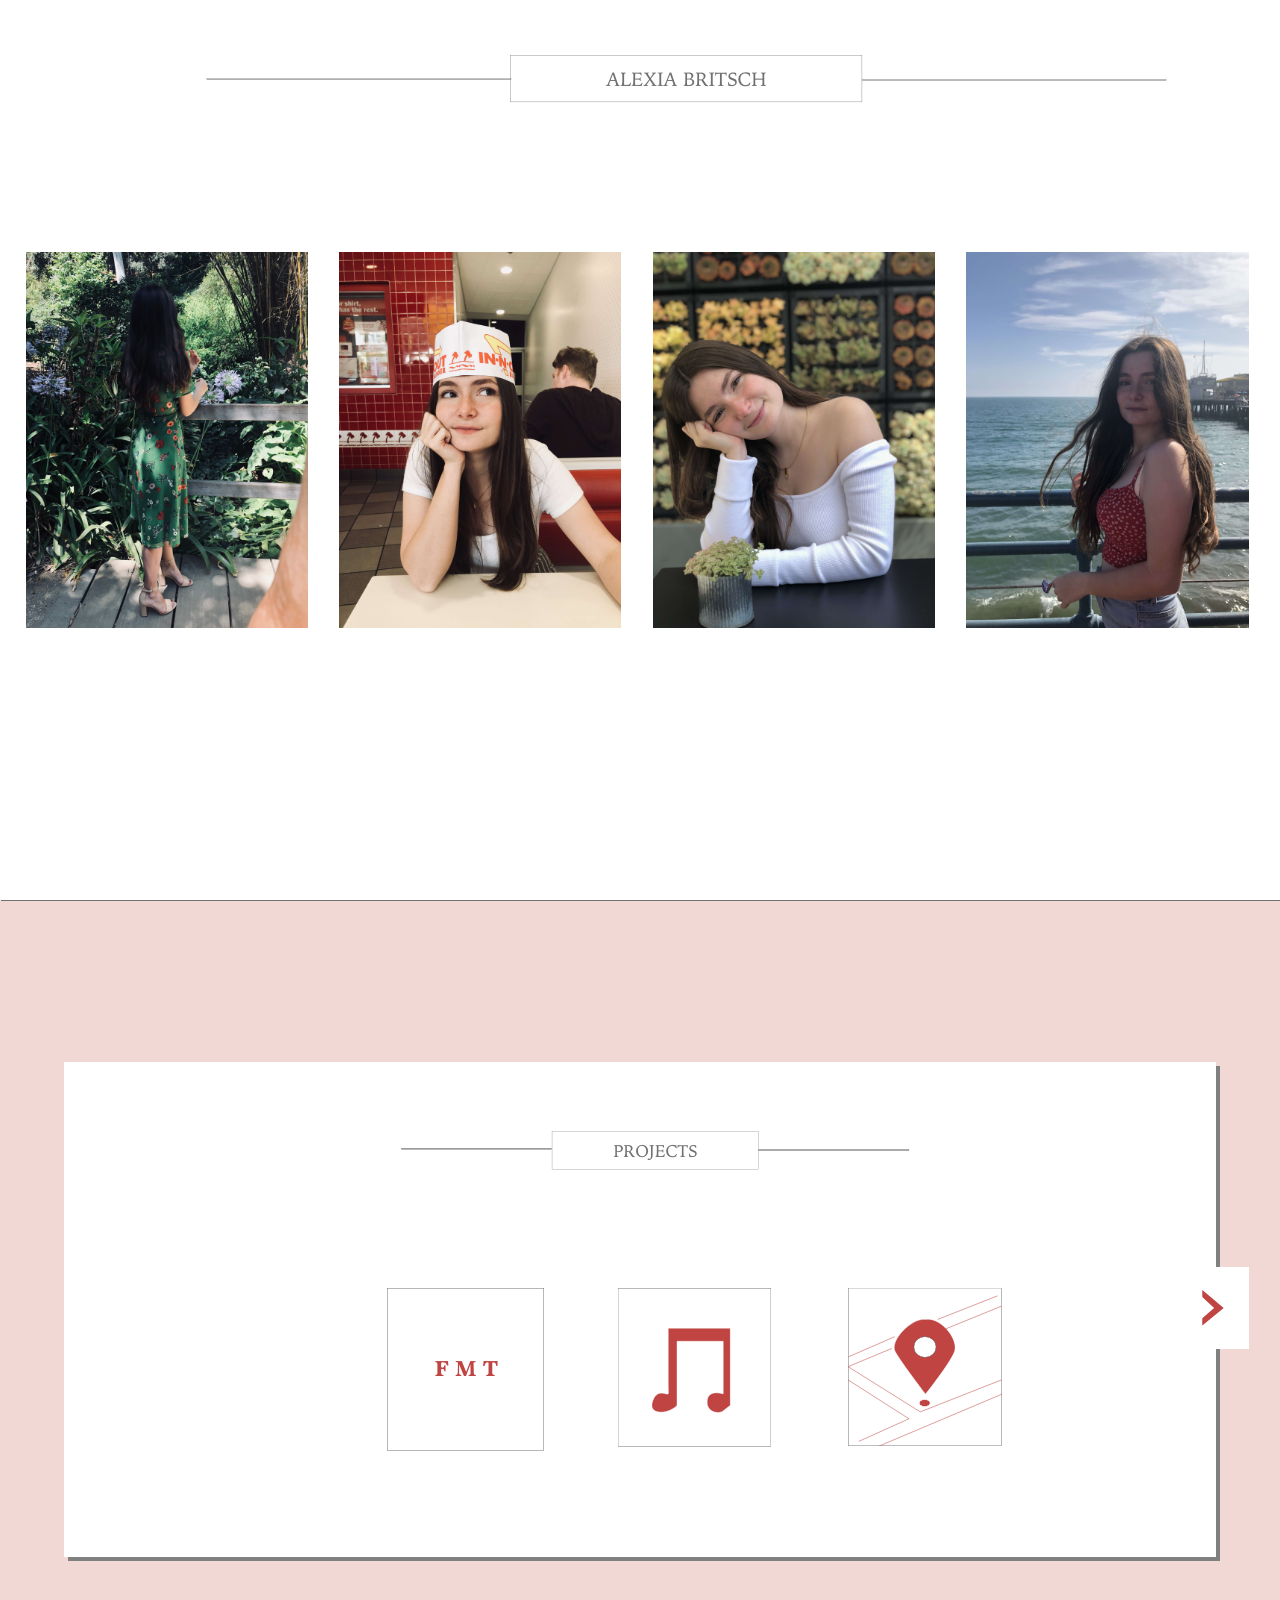
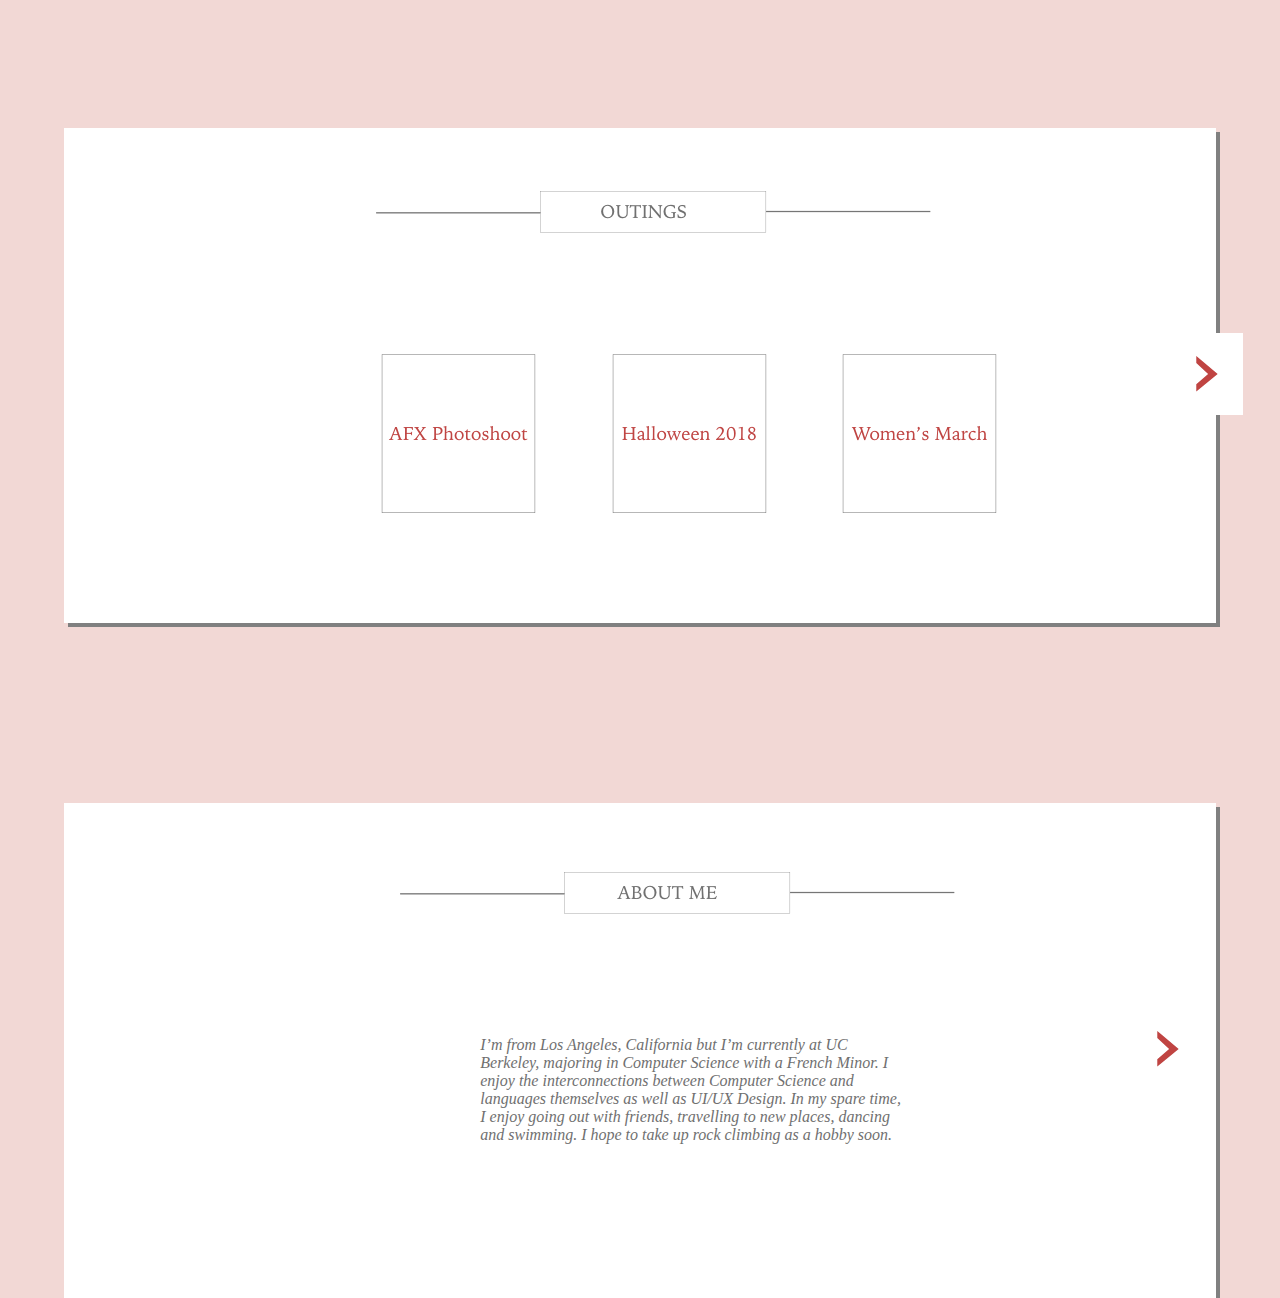
<file: index.html>
<!DOCTYPE html>
<html>
	<head>
		<link rel="stylesheet" type="text/css" href="assets/css/home.css">
		<meta name="viewport" content="width=device-width, initial-scale=1.0">
		<meta charset="utf-8">
		<link href="https://fonts.googleapis.com/css?family=Lora" rel="stylesheet">
	</head>
	<body>
  	<div id="content">
        <div id="navbar">
          <div class="navbar-item"><img src="assets/img/40.png"></div>
        </div>
    		</div>
        <div id="picture">
          <div class="column1">
            <div class="item1"><img src="assets/img/1.jpg"></div>
  				  <div class="item1"><img src="assets/img/2.jpg"></div>
  				  <div class="item1"><img src="assets/img/3.jpg"></div>
						<div class="item1"><img src="assets/img/4.jpg"></div>

					</div>
  			</div>
        <div id="navback">
					<div id="navbackk">
						<div class="item2"><img src="assets/img/41.png"></div>
					</div>
          <div class="navbarr-item"><img src="assets/img/49.png"></div>
          <div class="navbarr-item"><img src="assets/img/48.png"></div>
    			<div class="navbarr-item"><img src="assets/img/47.png"></div>
					<div class="navbarre-item"><a href="projects.html"><img src="assets/img/50.png"></a></div>
    		</div>
        <div id="navbarrr">
					<div id="oops">
						<div class="item3"><img src="assets/img/42.png"></div>
				  </div>
					<div class="navbarrr-item"><img src="assets/img/44.png"></div>
	        <div class="navbarrr-item"><img src="assets/img/45.png"></div>
	    		<div class="navbarrr-item"><img src="assets/img/46.png"></div>
					<div class="navbarrre-item"><a href="adventures.html"><img src="assets/img/50.png"></a></div>
      	</div>
			</div>
		  </div>
			  <div id= "snekbar">
					<div id="rekt">
						<div class="item4"><img src="assets/img/43.png"></div>
					</div>
					<div class="about">
	  				I’m from Los Angeles, California but I’m currently at UC Berkeley, majoring in Computer Science with a French Minor. I enjoy the interconnections between Computer Science and languages themselves as well as UI/UX Design. In my spare time, I enjoy going out with friends, travelling to new places, dancing and swimming. I hope to take up rock climbing as a hobby soon.
	  			</div>
					<div class="aboutt"><a href="aboutme.html"><img src="assets/img/50.png"></a></div>
				</div>


  	</body>
    <script type="text/javascript" src="assets/scripts/home.js"></script>
    <script type="text/javascript" src="https://code.jquery.com/jquery-1.11.3.min.js"></script>
  </html>
</file>
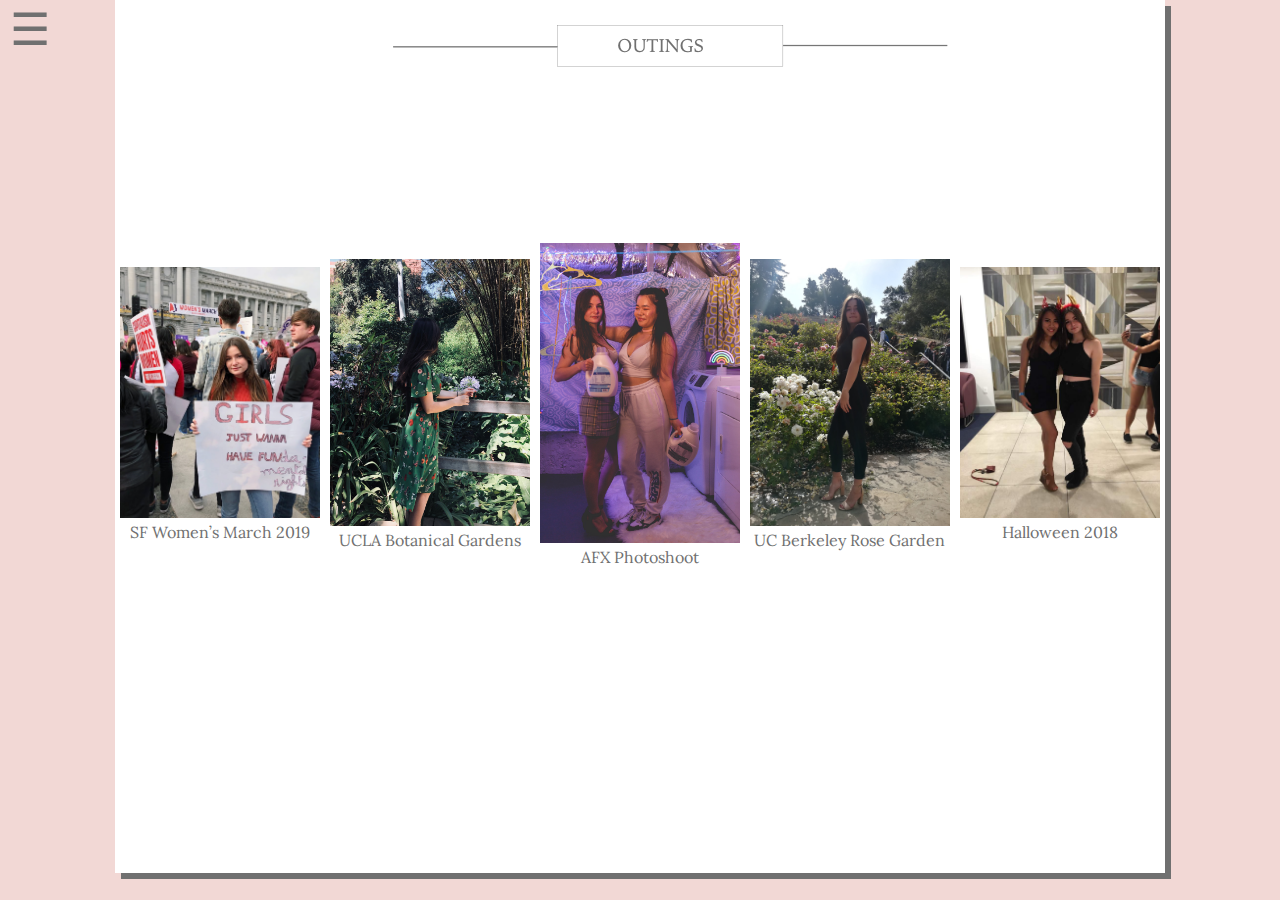
<file: adventures.html>
<!DOCTYPE html>
<html>
	<head>
		<link rel="stylesheet" type="text/css" href="assets/css/adventures.css">
		<meta name="viewport" content="width=device-width, initial-scale=1.0">
		<meta charset="utf-8">
		<link href="https://fonts.googleapis.com/css?family=Lora" rel="stylesheet">
	</head>
	<body>
    <a href="javascript:void(0)" onclick="openNav()" class= "menu">&#9776;</a>
    <div id="mySidenav" class="sidenav">
      <a href="javascript:void(0)" class="closebtn" onclick="closeNav()">&times;</a>
      <a href="index.html">Home</a>
      <a href="projects.html">Projects</a>
      <a href="adventures.html">Adventures</a>
      <a href="aboutme.html">About Me</a>
    </div>
  <div id="content">
      <div id="itemsa">
        <div class="item4"><img src="assets/img/42.png"></div>
      </div>
		<div id="pictures">
			<div class="column1">
        <div class="item1" onclick="open1()"><img src="assets/img/12.jpg"></div>
        <div class="blowup" id="blowup1" onclick="close1()"><img src="assets/img/12.jpg"></div>
        <div id="about">
					SF Women’s March 2019
				</div>
      </div>
      <div class="column1">
        <div class="item1" onclick="open2()"><img src="assets/img/13.jpg"></div>
        <div class="blowup" id="blowup2" onclick="close2()"><img src="assets/img/13.jpg"></div>
        <div id="about">
					UCLA Botanical Gardens
				</div>
      </div>
      <div class="column1">
        <div class="item1" onclick="open3()"><img src="assets/img/14.jpg"></div>
        <div class="blowup" id="blowup3" onclick="close3()"><img src="assets/img/14.jpg"></div>
        <div id="about">
					AFX Photoshoot
				</div>
			</div>
			<div class="column1">
				<div class="item1" onclick="open4()"><img src="assets/img/15.jpeg"></div>
        <div class="blowup" id="blowup4" onclick="close4()"><img src="assets/img/15.jpg"></div>
        <div id="about">
					UC Berkeley Rose Garden
				</div>
        </div>
      <div class="column1">
        <div class="item1" onclick="open5()"><img src="assets/img/16.jpeg"></div>
        <div class="blowup" id="blowup5" onclick="close5()"><img src="assets/img/16.jpeg"></div>
        <div id="about">
					Halloween 2018
				</div>
			</div>
			</div>
	</body>
  <script type="text/javascript" src="assets/scripts/adventures.js"></script>
</html>
</file>
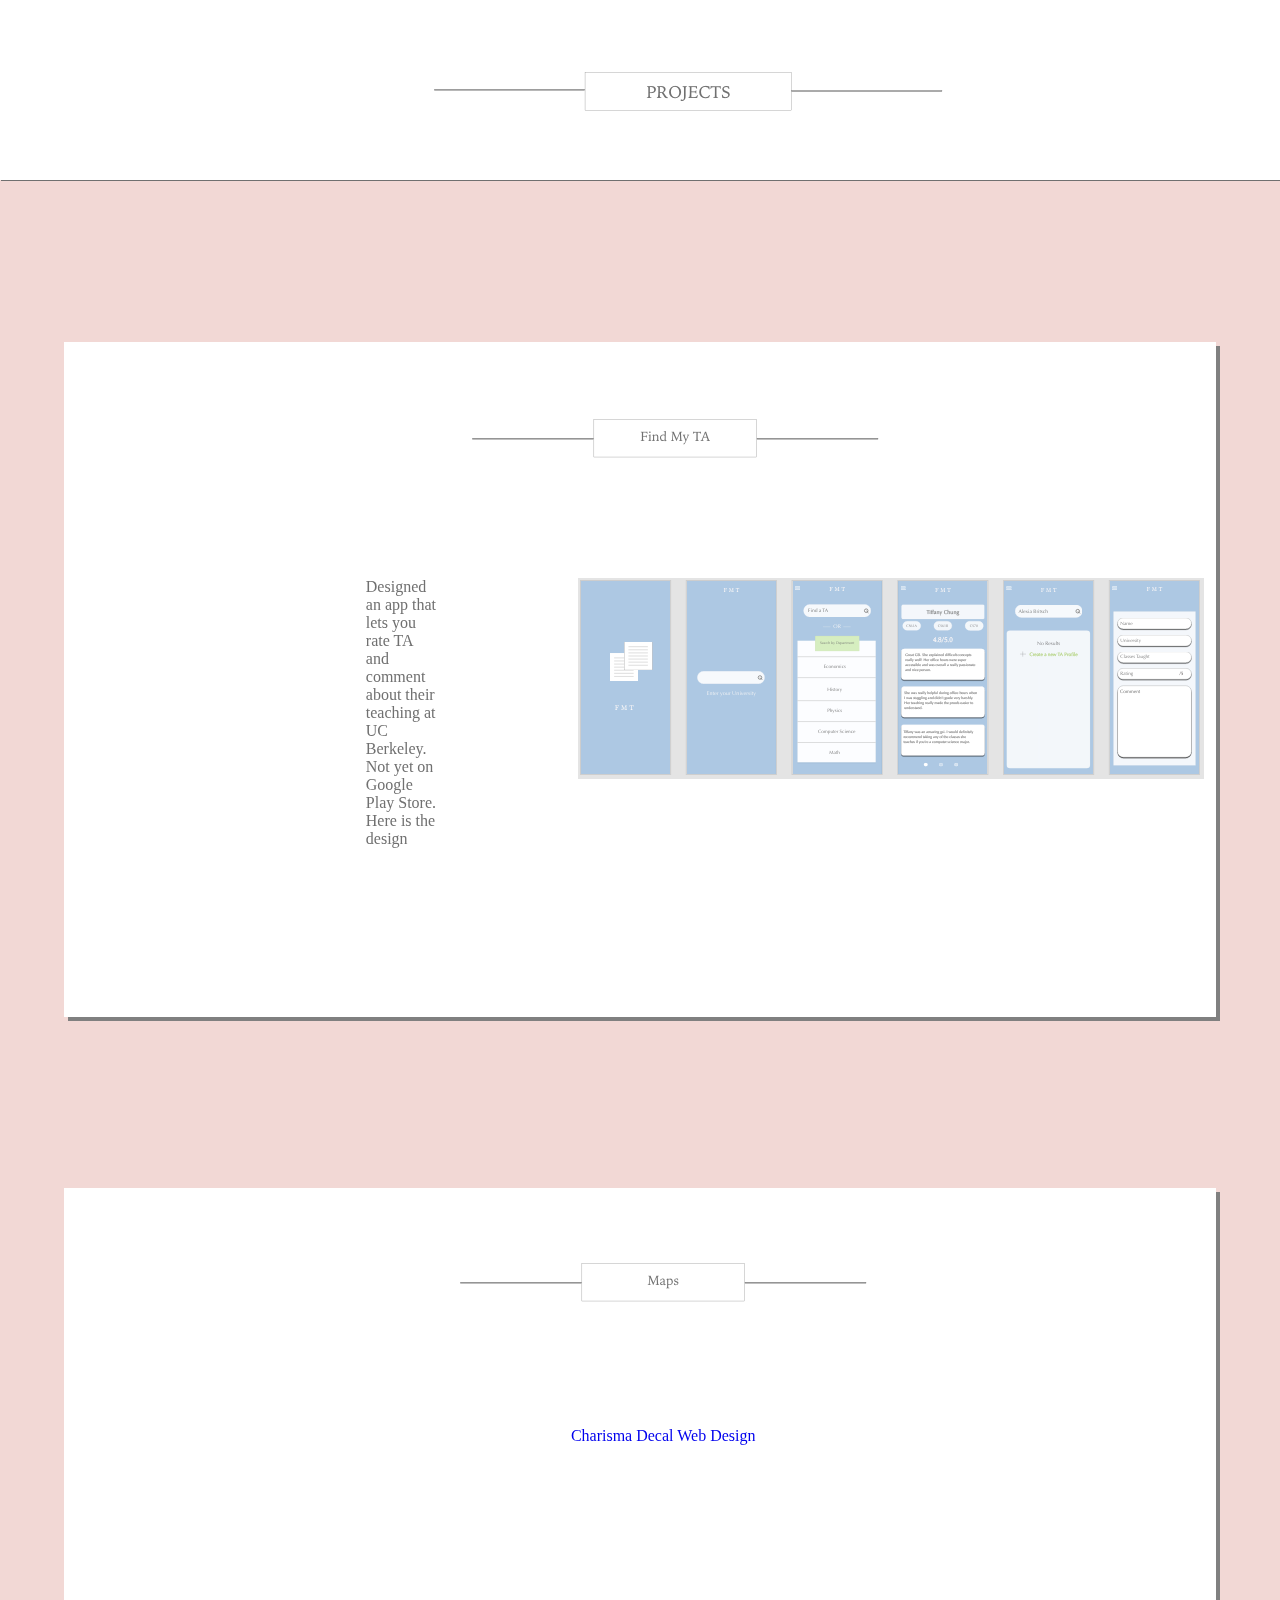
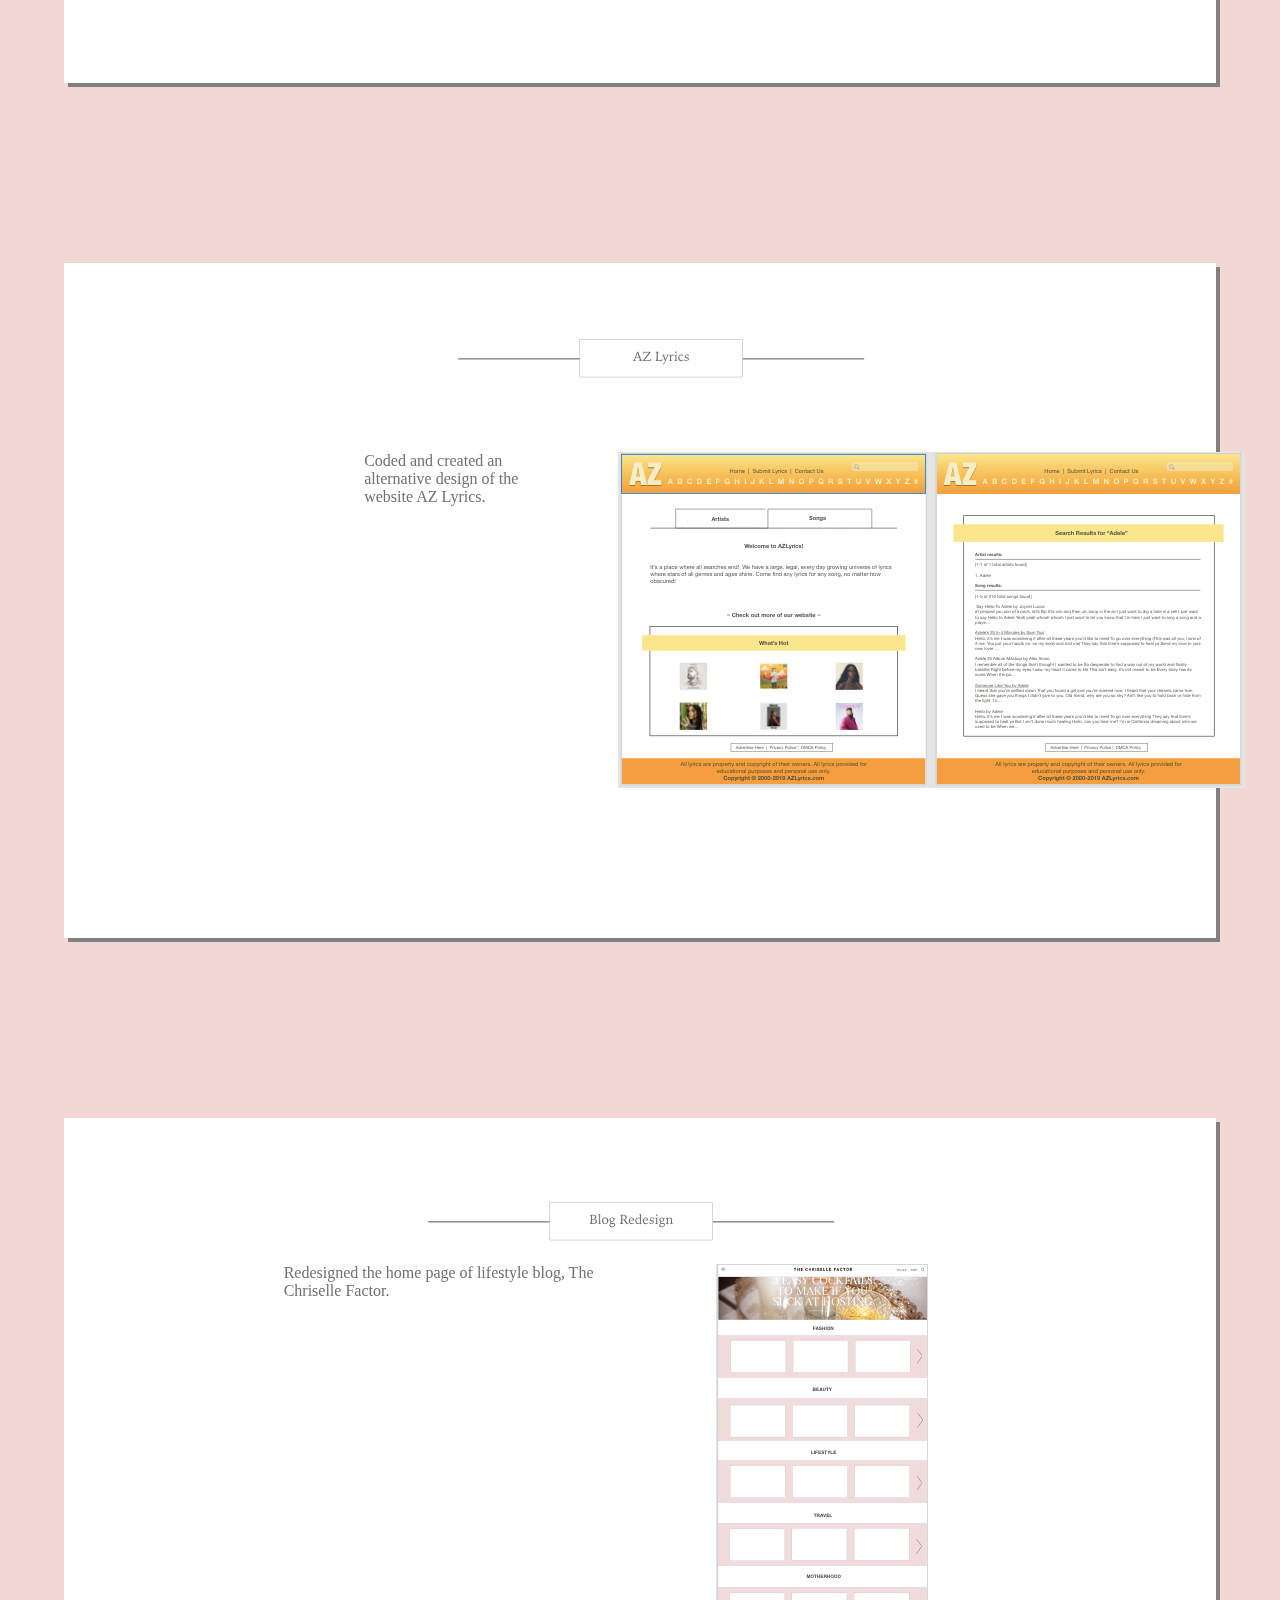
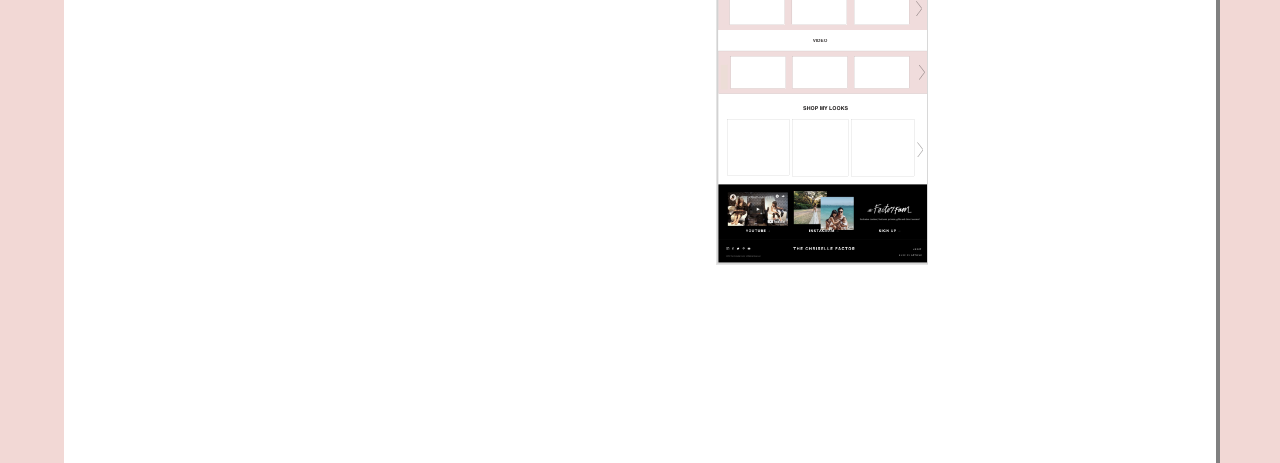
<file: projects.html>
<html>
	<head>
		<link rel="stylesheet" type="text/css" href="assets/css/projects.css">
		<meta name="viewport" content="width=device-width, initial-scale=1.0">
		<meta charset="utf-8">
		<link href="https://fonts.googleapis.com/css?family=Lora" rel="stylesheet">
	</head>
  <body>
    <a href="javascript:void(0)" onclick="openNav()" class= "menu">&#9776;</a>
    <div id="mySidenav" class="sidenav">
      <a href="javascript:void(0)" class="closebtn" onclick="closeNav()">&times;</a>
      <a href="index.html">Home</a>
      <a href="projects.html">Projects</a>
      <a href="adventures.html">Adventures</a>
      <a href="aboutme.html">About Me</a>
    </div>
  <div id="content">
    <div id="why">
      <div class="navbar-item"><img src="assets/img/41.png"></div>
    </div>
    </div>
    <div id="navback">
      <div id="navbackk">
        <div class="item2"><img src="assets/img/51.png"></div>
      </div>
      <div class="navbarr-item">Designed an app that lets you rate TA and comment about their teaching  at UC Berkeley. Not yet on Google Play Store. Here is the design</div>
      <div class="navbarr-item"><img src="assets/img/55.png"></div>

      <div class="navbarr-item"></div>
    </div>
    <div id="navbarrr">
      <div id="oops">
        <div class="item3"><img src="assets/img/53.png"></div>
      </div>
      <div class="navbarrr-item">
				<a href="https://www.figma.com/file/9toaKRRSIDX2c4FMRoRz2l/Charisma-Home-Page?node-id=0%3A1Implemented">Charisma Decal Web Design</a> </div>
      <div class="navbarrr-item"></div>
      <div class="navbarrr-item"></div>
    </div>
    <div id= "snekbar">
      <div id="rekt">
        <div class="item4"><img src="assets/img/52.png"></div>
      </div>
      <div class="about">Coded and created an alternative design of the website AZ Lyrics.</div>
      <div class="about"><img src="assets/img/57.png"></div>

    </div>
    <div id= "sleepbar">
      <div id="uwu">
        <div class="item5"><img src="assets/img/54.png"></div>
      </div>
      <div class="aboutt">Redesigned the home page of lifestyle blog, The Chriselle Factor.</div>
      <div class="aboutt"><img src="assets/img/56.png"></div>

    </div>

  </body>
  <script type="text/javascript" src="assets/scripts/projects.js"></script>
  <script type="text/javascript" src="https://code.jquery.com/jquery-1.11.3.min.js"></script>
  </html>
</file>
<file: assets/css/home.css>
body, html{
  margin: 0;
  padding: 0;
  width: 100vw;
  height: 100vh;
  background-color: #f2d8d5;
  font-style: italic;
  color:#707070;


}
#content {
  display: flex;
  position: relative;
  flex-direction: column;
  justify-content: center;
  height: 100vh;
  background-color: #FFF;
  box-shadow: 1px 1px;
}

#picture {
  display: flex;
  flex-direction: column;
  top: 0%;





}

.column1 {
  display: flex;
  flex-direction: row;
  justify-content: center;
  align-items: center;
  position: absolute;
  left: 2%;
  top: 28%;

}

.item1 img {
height: 100%;
width: 150%;


}

.item1 {
  margin-right: 10%;
}



#navbar {
  display: flex;
  flex-direction: row;
  justify-content: center;
  align-items: center;
  position: absolute;
  top: 4%;
  left: 16%;

}

.navbarr-item {
  margin-right: 12%;
  height: 10%;
  width: 8%;
  justify-content: center;
  align-items: center;
  position: relative;
  text-align: center;
  left: -12%;




}


#navback {
  display: flex;
  flex-direction: row;
  justify-content: center;
  align-items: center;
  position: relative;
  top: 18%;
  left: 5%;
  height: 55%;
  width: 90%;
  background-color: #FFF;
  box-shadow: 4px 4px grey;

}

#navbackk {
  display: flex;
  flex-direction: row;
  justify-content: center;
  align-items: center;
  position: relative;
  top: -32%;
  left: 35%;


}

.navbarre-item {
  justify-content: center;
  align-items: center;
  position: relative;
  left: -4%;
}










#navbarrr{
  display: flex;
  flex-direction: row;
  justify-content: center;
  align-items: center;
  position: relative;
  top: 37%;
  left: 5%;
  height: 55%;
  width: 90%;
  background-color: #FFF;
  box-shadow: 4px 4px grey;



}

#oops {
  display: flex;
  flex-direction: row;
  justify-content: center;
  align-items: center;
  position: relative;
  top: -32%;
  left: 35%;
}

.navbarrr-item {

  margin-right: 12%;
  height: 10%;
  width: 8%;
  justify-content: center;
  align-items: center;
  position: relative;
  text-align: center;
  left: -14%;


}
.navbarrre-item {
  justify-content: center;
  align-items: center;
  position: relative;
  left: -6%;

}


#snekbar {

  display: flex;
  flex-direction: row;
  justify-content: center;
  align-items: center;
  position: relative;
  top: 57%;
  left: 5%;
  height: 55%;
  width: 90%;
  background-color: #FFF;
  margin-bottom: 5%;
  box-shadow: 4px 4px grey;



}

#rekt {
  display: flex;
  flex-direction: row;
  justify-content: center;
  align-items: center;
  position: relative;
  top: -32%;
  left: 29%;


}
.about {
  margin-right: 7%;
  justify-content: center;
  align-items: center;
  position: relative;
  text-align: left;
  left: -13%;
  top: 8%;



}

.aboutt {
  justify-content: center;
  align-items: center;
  position: relative;
  left: -1%;
}

a:link {
  text-decoration: none;
  color: black;
}

a:visited {
  text-decoration: none;
  color: black;

}
</file>
<file: assets/css/adventures.css>
body, html{
  margin: 0;
  padding: 0;
  width: 100vw;
  height: 100vh;
  background-color: #f2d8d5;
  font-family: 'Lora', serif;
  color: #707070;
}

#content {
  top: 0%;
  height: 97vh;
  width: 82%;
  background-color: #FFF;
  margin-left: 10%;
  margin: auto;
  box-shadow: 6px 6px;
  margin-bottom: 5%;


}

#itemsa {
  position:relative;
  left: 26%;

}

#pictures {
  position: relative;
  display: flex;
  flex-direction: row;
  justify-content: center;
  align-items: center;
  top: 16%;
  text-align: center;
  left: 5px;

}

.item1 img, .item2 img{
width: 100%;
}

h1 {
  text-align: center;
}


.column1 {
  /* margin-bottom: 30px; */
  margin-right: 10px;
  display: flex;
  flex-direction: column;
  justify-content: space-around;
  width: 50vw;

}
.column2 {
  display: flex;
  flex-direction: column;
  justify-content: space-between;
  width: 50vw;
}
.sidenav {
 height: 100%;
 width: 0;
 position: fixed;
 z-index: 1;
 top: 0;
 left: 0;
 background-color: #111;
 overflow-x: hidden;
 transition: 0.5s;
 padding-top: 60px;
}

.sidenav a {
 padding: 8px 8px 8px 32px;
 text-decoration: none;
 font-size: 25px;
 color: #818181;
 display: block;
 transition: 0.3s;
}

.sidenav a:hover {
 color: #f1f1f1;
}

.sidenav .closebtn {
 position: absolute;
 top: 0;
 right: 25px;
 font-size: 36px;
 margin-left: 50px;
}

@media screen and (max-height: 450px) {
 .sidenav {padding-top: 15px;}
 .sidenav a {font-size: 18px;}
}
.menu{
 font-size: 45px;
 top: 0%;
 right: 0%;
 color: #707070;
 text-decoration: none;
 position: fixed;
}
 .sidenav {
  height: 100%;
  width: 0;
  position: fixed;
  z-index: 1;
  top: 0;
  left: 0;
  background-color: #FFF;
  overflow-x: hidden;
  transition: 0.5s;
  padding-top: 60px;
  color: #707070;
}

.sidenav a {
  padding: 8px 8px 8px 32px;
  text-decoration: none;
  font-size: 25px;
  color: #707070;
  display: block;
  transition: 0.3s;
}

.sidenav a:hover {
  color: #f1f1f1;
}

.sidenav .closebtn {
  position: absolute;
  top: 0;
  right: 25px;
  font-size: 36px;
  margin-left: 50px;
}

@media screen and (max-height: 450px) {
  .sidenav {padding-top: 15px;}
  .sidenav a {font-size: 18px;}
}
.menu{
  font-size: 45px;
  top: 0%;
  left: 10px;
  color: #707070;
  text-decoration: none;
  position: fixed;

}

.blowup{
  position: fixed;
  top: 0;
  bottom: 0;
  left: 0;
  right: 0;
  background-color: rgba(0, 0, 0, 0.5);
  display: flex;
  justify-content: center;
  align-items: center;
  display: none;
}
.blowup img{
  flex: none;
  height: 440px;
  width: 420px;
  object-fit: cover;
</file>
<file: assets/css/projects.css>
body, html{
  margin: 0;
  padding: 0;
  width: 100vw;
  height: 100vh;
  background-color: #f2d8d5;

  color:#707070;


}
#content {
  display: flex;
  position: relative;
  flex-direction: column;
  justify-content: center;
  height: 20vh;
  width: 100%;
  background-color: #FFF;
  box-shadow: 1px 1px;
}
#why {
  position:relative;
  left: 33%
}

#picture {
  display: flex;
  flex-direction: column;
  top: 0%;





}

.column1 {
  display: flex;
  flex-direction: row;
  justify-content: center;
  align-items: center;
  position: absolute;
  left: 2%;
  top: 28%;

}

.item1 img {
height: 100%;
width: 150%;


}

.item1 {
  margin-right: 10%;
}



#navbar {
  display: flex;
  flex-direction: row;
  justify-content: center;
  align-items: center;
  position: absolute;
  top: 4%;
  left: 16%;

}

.navbarr-item {
  margin-right: 12%;
  height: 30%;
  width: 15%;
  justify-content: center;
  align-items: center;
  position: relative;
  text-align: left;
  left: -10%;




}


#navback {
  display: flex;
  flex-direction: row;
  justify-content: center;
  align-items: center;
  position: relative;
  top: 18%;
  left: 5%;
  height: 75%;
  width: 90%;
  background-color: #FFF;
  box-shadow: 4px 4px grey;

}

#navbackk {
  display: flex;
  flex-direction: row;
  justify-content: center;
  align-items: center;
  position: relative;
  top: -36%;
  left: 35%;


}

.navbarre-item {
  justify-content: center;
  align-items: center;
  position: relative;
  left: -4%;
}










#navbarrr{
  display: flex;
  flex-direction: row;
  justify-content: center;
  align-items: center;
  position: relative;
  top: 37%;
  left: 5%;
  height: 55%;
  width: 90%;
  background-color: #FFF;
  box-shadow: 4px 4px grey;



}

#oops {
  display: flex;
  flex-direction: row;
  justify-content: center;
  align-items: center;
  position: relative;
  top: -32%;
  left: 28%;
}

.navbarrr-item {

  margin-right: 12%;

  justify-content: center;
  align-items: center;
  position: relative;
  text-align: left;
  left: 2%;



}

.navbarrr-item a{
  text-decoration: none;
}
.navbarrre-item {
  justify-content: center;
  align-items: center;
  position: relative;
  left: -6%;

}


#snekbar {

  display: flex;
  flex-direction: row;
  justify-content: center;
  align-items: center;
  position: relative;
  top: 57%;
  left: 5%;
  height: 75%;
  width: 90%;
  background-color: #FFF;
  box-shadow: 4px 4px grey;



}

#rekt {
  display: flex;
  flex-direction: row;
  justify-content: center;
  align-items: center;
  position: relative;
  top: -36%;
  left: 24%;


}
.about {
  margin-right: 7%;
  justify-content: center;
  align-items: center;
  position: relative ;
  text-align: left;
  left: -20%;
  top: -7%;
  height: 30%;
  width: 15%;



}

.aboutt {
  justify-content: center;
  align-items: center;
  position: relative;
  left: -18%;
  height: 5%;
  weight: 2%;
  top: -32%;
  margin-right: 7%;

}

#sleepbar {

  display: flex;
  flex-direction: row;
  justify-content: center;
  align-items: center;
  position: relative;
  top: 77%;
  left: 5%;
  height: 105%;
  width: 90%;
  background-color: #FFF;
  margin-bottom: 7%;
  box-shadow:  4px 4px grey;



}

#uwu {
  display: flex;
  flex-direction: row;
  justify-content: center;
  align-items: center;
  position: relative;
  top: -39%;
  left: 31%;


}

a:link {
  text-decoration: none;

}

a:visited {
  text-decoration: none;


}

.sidenav {
 height: 100%;
 width: 0;
 position: fixed;
 z-index: 1;
 top: 0;
 left: 0;
 background-color: #FFF;
 overflow-x: hidden;
 transition: 0.5s;
 padding-top: 60px;
 color: #707070;
}

.sidenav a {
 padding: 8px 8px 8px 32px;
 text-decoration: none;
 font-size: 25px;
 color: #707070;
 display: block;
 transition: 0.3s;
}

.sidenav a:hover {
 color: #f1f1f1;
}

.sidenav .closebtn {
 position: absolute;
 top: 0;
 right: 25px;
 font-size: 36px;

}

@media screen and (max-height: 450px) {
 .sidenav {padding-top: 15px;}
 .sidenav a {font-size: 18px;}
}

.menu {
 font-size: 45px;
 top: 0%;
 left: 10px;
 color: #707070;
 text-decoration: none;
 position: fixed;
}
</file>
